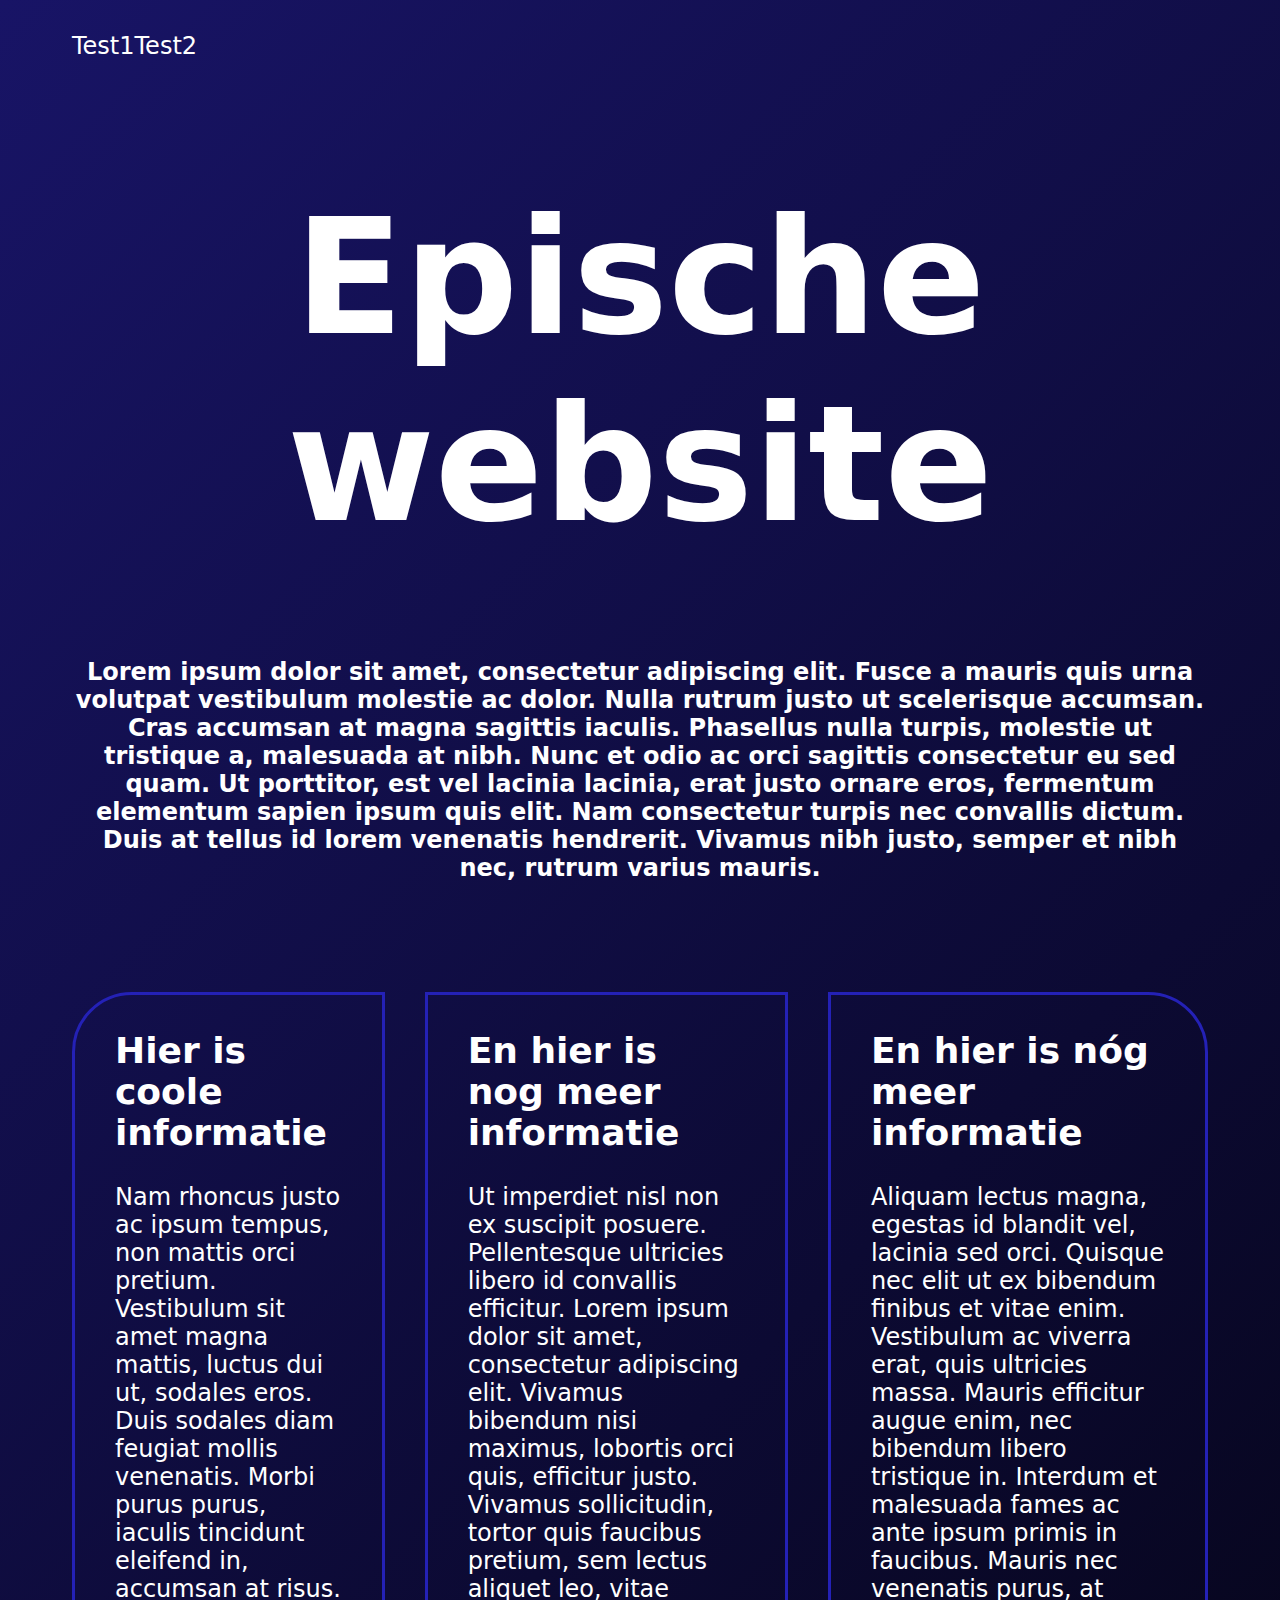
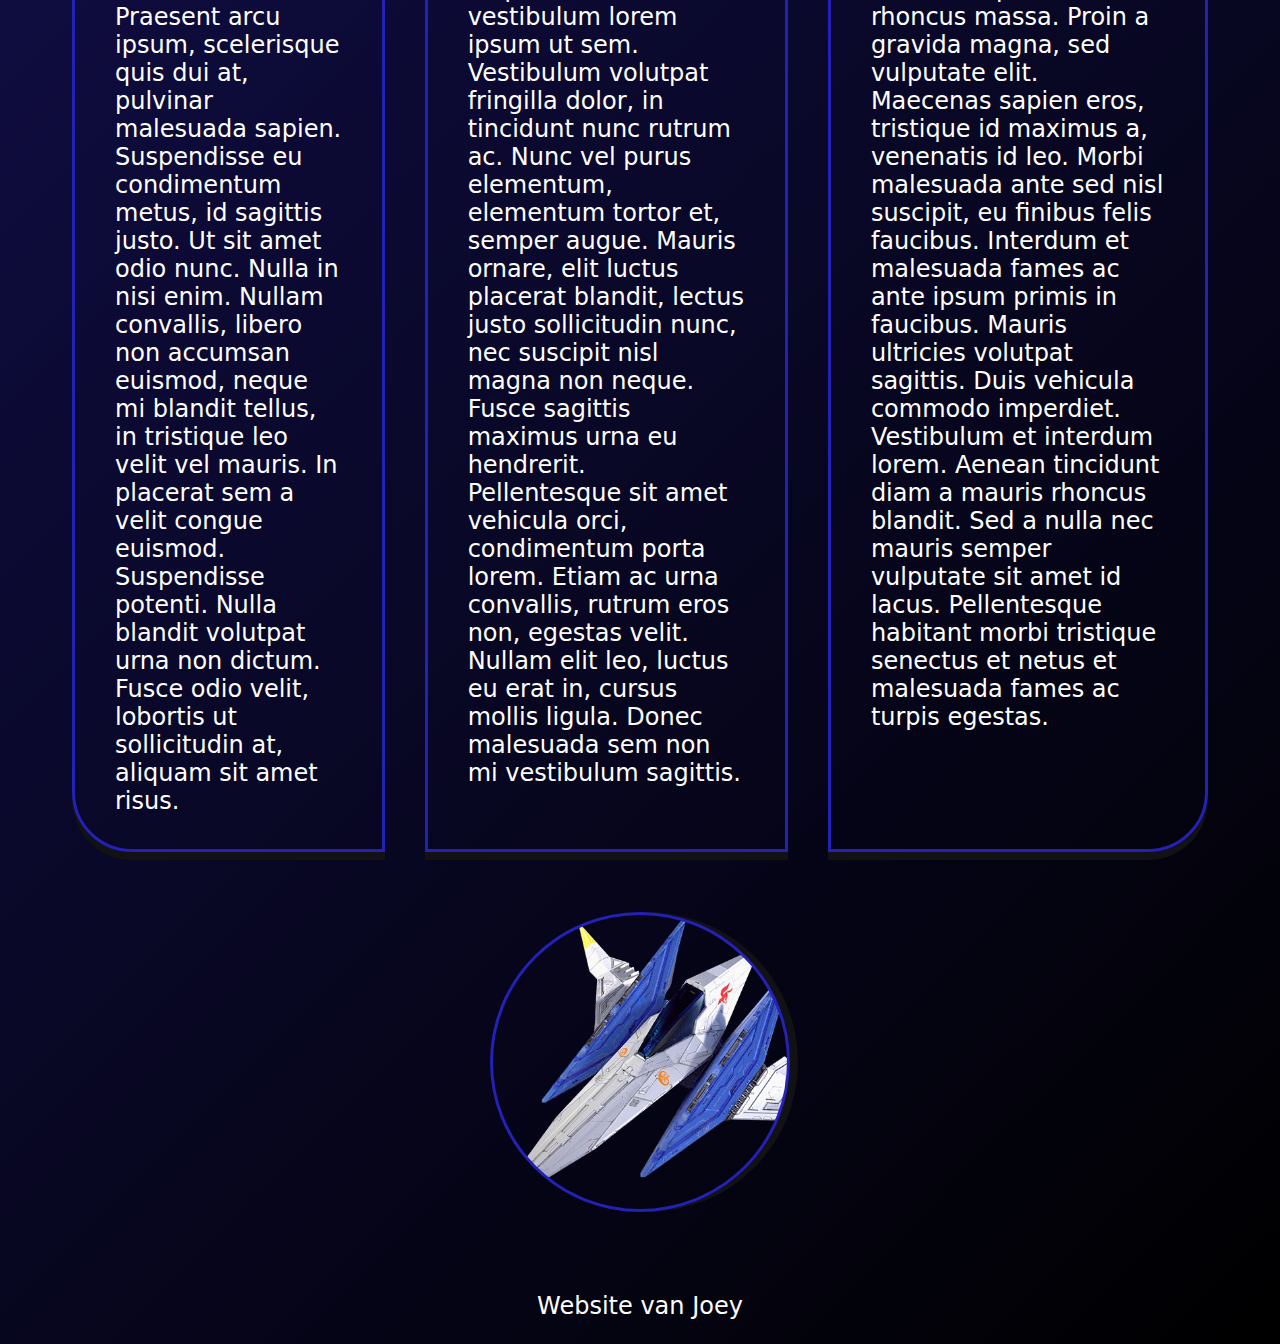
<file: Les 1/index.html>
<!DOCTYPE html>
<html lang="en">
<head>
    <link rel="stylesheet" href="./css/style.css">
    <meta charset="UTF-8">
    <meta name="viewport" content="width=device-width, initial-scale=1.0">
    <title>les 1</title>
</head>

<body>
    <nav>
        <div>
            <p>Test1</p>
        </div>
        <div>
            <p>Test2</p>
        </div>
    </nav>
    
    <header>
        <h1>Epische website</h1>
        
        <p>Lorem ipsum dolor sit amet, consectetur adipiscing elit. Fusce a mauris quis urna volutpat vestibulum molestie ac dolor. Nulla rutrum justo ut scelerisque accumsan. Cras accumsan at magna sagittis iaculis. Phasellus nulla turpis, molestie ut tristique a, malesuada at nibh. Nunc et odio ac orci sagittis consectetur eu sed quam. Ut porttitor, est vel lacinia lacinia, erat justo ornare eros, fermentum elementum sapien ipsum quis elit. Nam consectetur turpis nec convallis dictum. Duis at tellus id lorem venenatis hendrerit. Vivamus nibh justo, semper et nibh nec, rutrum varius mauris.</p>

        <br></br>
    </header>

    <main>
        <div class="gedeelte1">
            <h2>Hier is coole informatie</h2>
        
            <p>Nam rhoncus justo ac ipsum tempus, non mattis orci pretium. Vestibulum sit amet magna mattis, luctus dui ut, sodales eros. Duis sodales diam feugiat mollis venenatis. Morbi purus purus, iaculis tincidunt eleifend in, accumsan at risus. Praesent arcu ipsum, scelerisque quis dui at, pulvinar malesuada sapien. Suspendisse eu condimentum metus, id sagittis justo. Ut sit amet odio nunc. Nulla in nisi enim. Nullam convallis, libero non accumsan euismod, neque mi blandit tellus, in tristique leo velit vel mauris. In placerat sem a velit congue euismod. Suspendisse potenti. Nulla blandit volutpat urna non dictum. Fusce odio velit, lobortis ut sollicitudin at, aliquam sit amet risus.</p>
        </div>
        <div class="gedeelte2">
            <h2>En hier is nog meer informatie</h2>

            <p>Ut imperdiet nisl non ex suscipit posuere. Pellentesque ultricies libero id convallis efficitur. Lorem ipsum dolor sit amet, consectetur adipiscing elit. Vivamus bibendum nisi maximus, lobortis orci quis, efficitur justo. Vivamus sollicitudin, tortor quis faucibus pretium, sem lectus aliquet leo, vitae vestibulum lorem ipsum ut sem. Vestibulum volutpat fringilla dolor, in tincidunt nunc rutrum ac. Nunc vel purus elementum, elementum tortor et, semper augue. Mauris ornare, elit luctus placerat blandit, lectus justo sollicitudin nunc, nec suscipit nisl magna non neque. Fusce sagittis maximus urna eu hendrerit. Pellentesque sit amet vehicula orci, condimentum porta lorem. Etiam ac urna convallis, rutrum eros non, egestas velit. Nullam elit leo, luctus eu erat in, cursus mollis ligula. Donec malesuada sem non mi vestibulum sagittis.</p>
        </div>
        <div class="gedeelte3">
            <h2>En hier is nóg meer informatie</h2>

            <p>Aliquam lectus magna, egestas id blandit vel, lacinia sed orci. Quisque nec elit ut ex bibendum finibus et vitae enim. Vestibulum ac viverra erat, quis ultricies massa. Mauris efficitur augue enim, nec bibendum libero tristique in. Interdum et malesuada fames ac ante ipsum primis in faucibus. Mauris nec venenatis purus, at rhoncus massa. Proin a gravida magna, sed vulputate elit. Maecenas sapien eros, tristique id maximus a, venenatis id leo. Morbi malesuada ante sed nisl suscipit, eu finibus felis faucibus. Interdum et malesuada fames ac ante ipsum primis in faucibus. Mauris ultricies volutpat sagittis. Duis vehicula commodo imperdiet. Vestibulum et interdum lorem. Aenean tincidunt diam a mauris rhoncus blandit. Sed a nulla nec mauris semper vulputate sit amet id lacus. Pellentesque habitant morbi tristique senectus et netus et malesuada fames ac turpis egestas.</p>
        </div>

     </main>

    <footer>
        <div class="foto">
            
        </div>
        <br></br>
        <p>Website van Joey</p>
    </footer>
</body>
</html>
</file>
<file: Les 1/css/style.css>
* {
    box-sizing: border-box;
}

body {
    padding-left: 5vw;
    padding-right: 5vw;
    color: white;
    font-family:system-ui, -apple-system, BlinkMacSystemFont, 'Segoe UI', Roboto, Oxygen, Ubuntu, Cantarell, 'Open Sans', 'Helvetica Neue', sans-serif;
    background-image:linear-gradient(315deg,black,#181466);
    font-size: 24px;
}

h1 {
    font-size: 10rem;
    margin: 100px 0px 100px 0px;
}

header {
    text-align: center;
    font-weight: bolder;
}

nav {
    display: flex;
    flex: 0 1 auto;
}

main{
    display: flex;
    flex: 0 1 auto;
}

footer {
    text-align: center;
}

.gedeelte1 {
    border: 3px solid #2421b6;
    border-radius: 60px 0px 0px 60px;
    margin-top: 30px;
    margin-bottom: 30px;
    margin-right: 40px;
    padding: 5px 40px 10px 40px;
    box-shadow: 0px 8px 0px rgb(18, 18, 21);
}

.gedeelte2 {
    border: 3px solid #2421b6;
    margin-top: 30px;
    margin-bottom: 30px;
    padding: 5px 40px 10px 40px;
    box-shadow: 0px 8px 0px rgb(18, 18, 21);
}

.gedeelte3 {
    border: 3px solid #2421b6;
    border-radius: 0px 60px 60px 0px;
    margin-top: 30px;
    margin-bottom: 30px;
    margin-left: 40px;
    padding: 5px 40px 10px 40px;
    box-shadow: 0px 8px 0px rgb(18, 18, 21);
}

.foto {
    border: 3px solid #2421b6;
    width: 300px;
    height: 300px;
    background-image: url(../images/Arwing_SSBU.webp);
    border-radius: 50%;
    background-size: cover;
    margin-top: 30px;
    display: block;
    margin-left: auto;
    margin-right: auto;
    box-shadow: 8px 0px 0px rgb(18, 18, 21);
}
</file>
